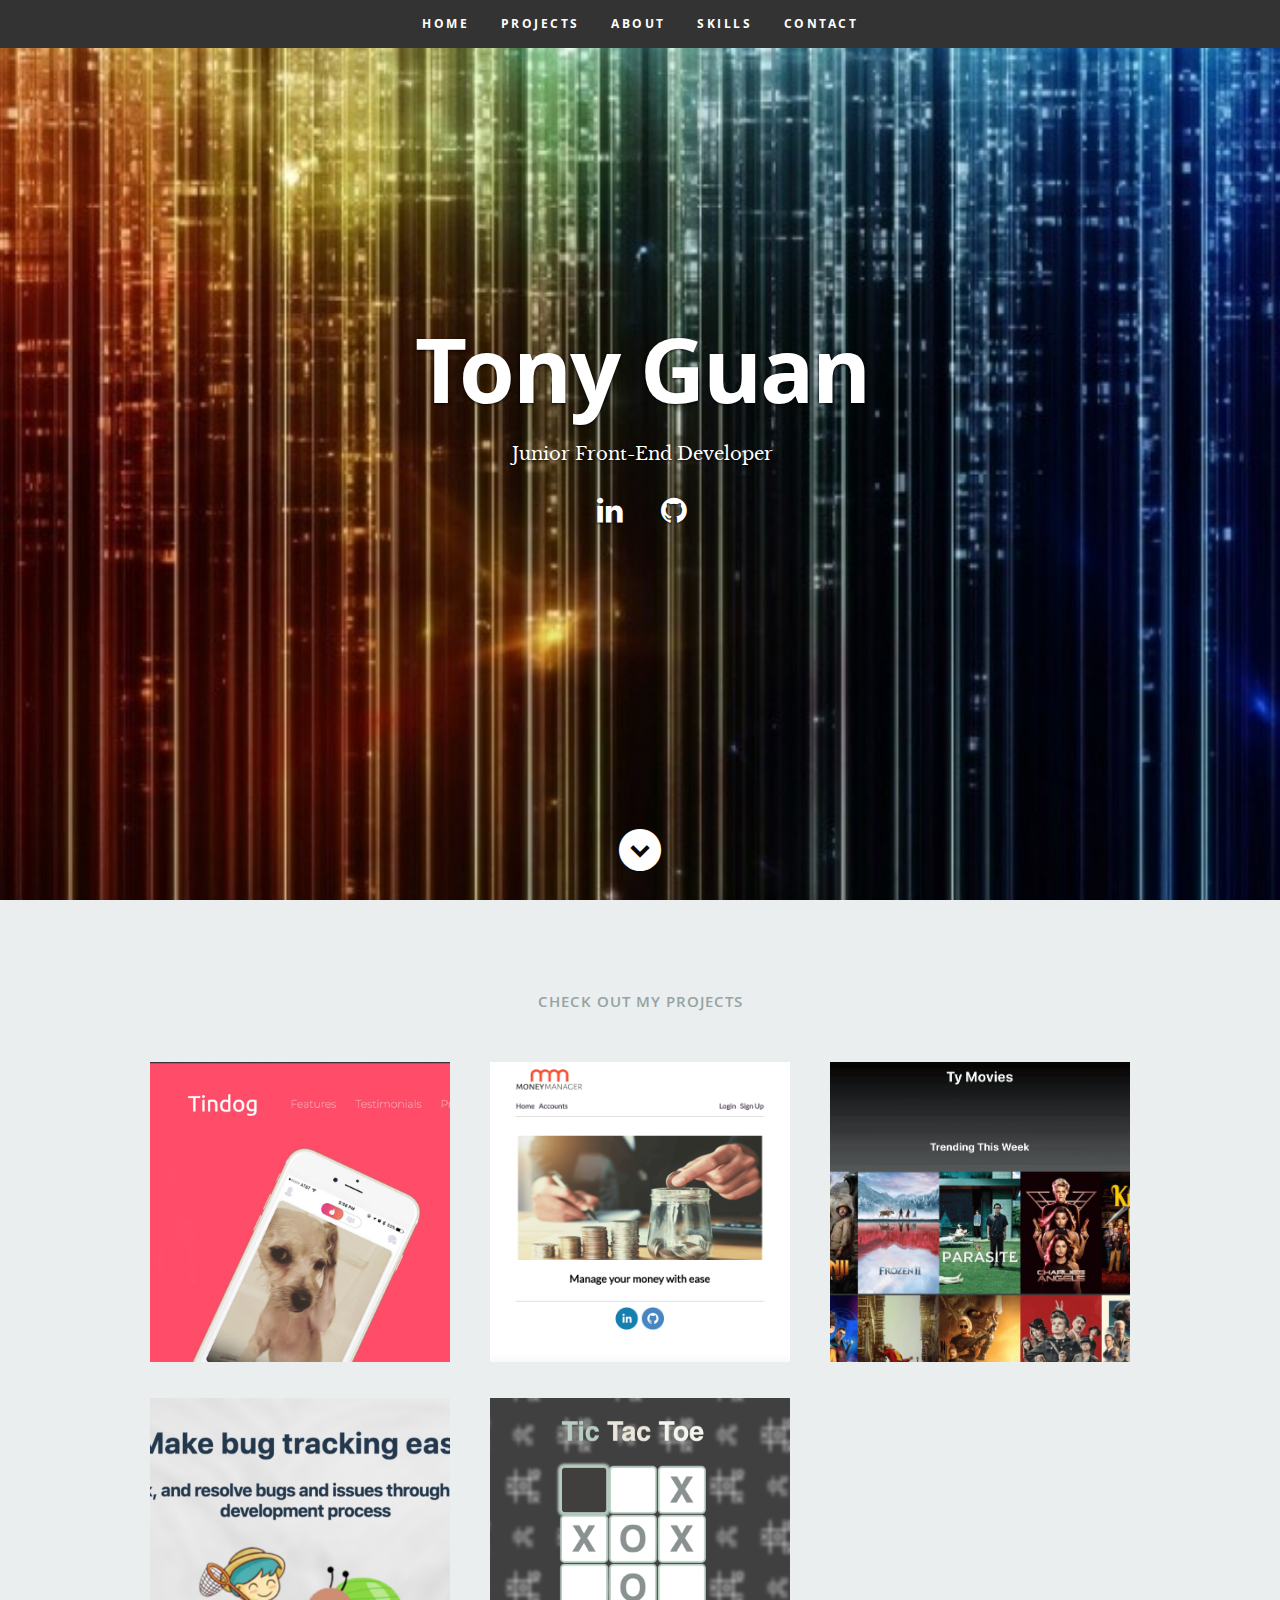
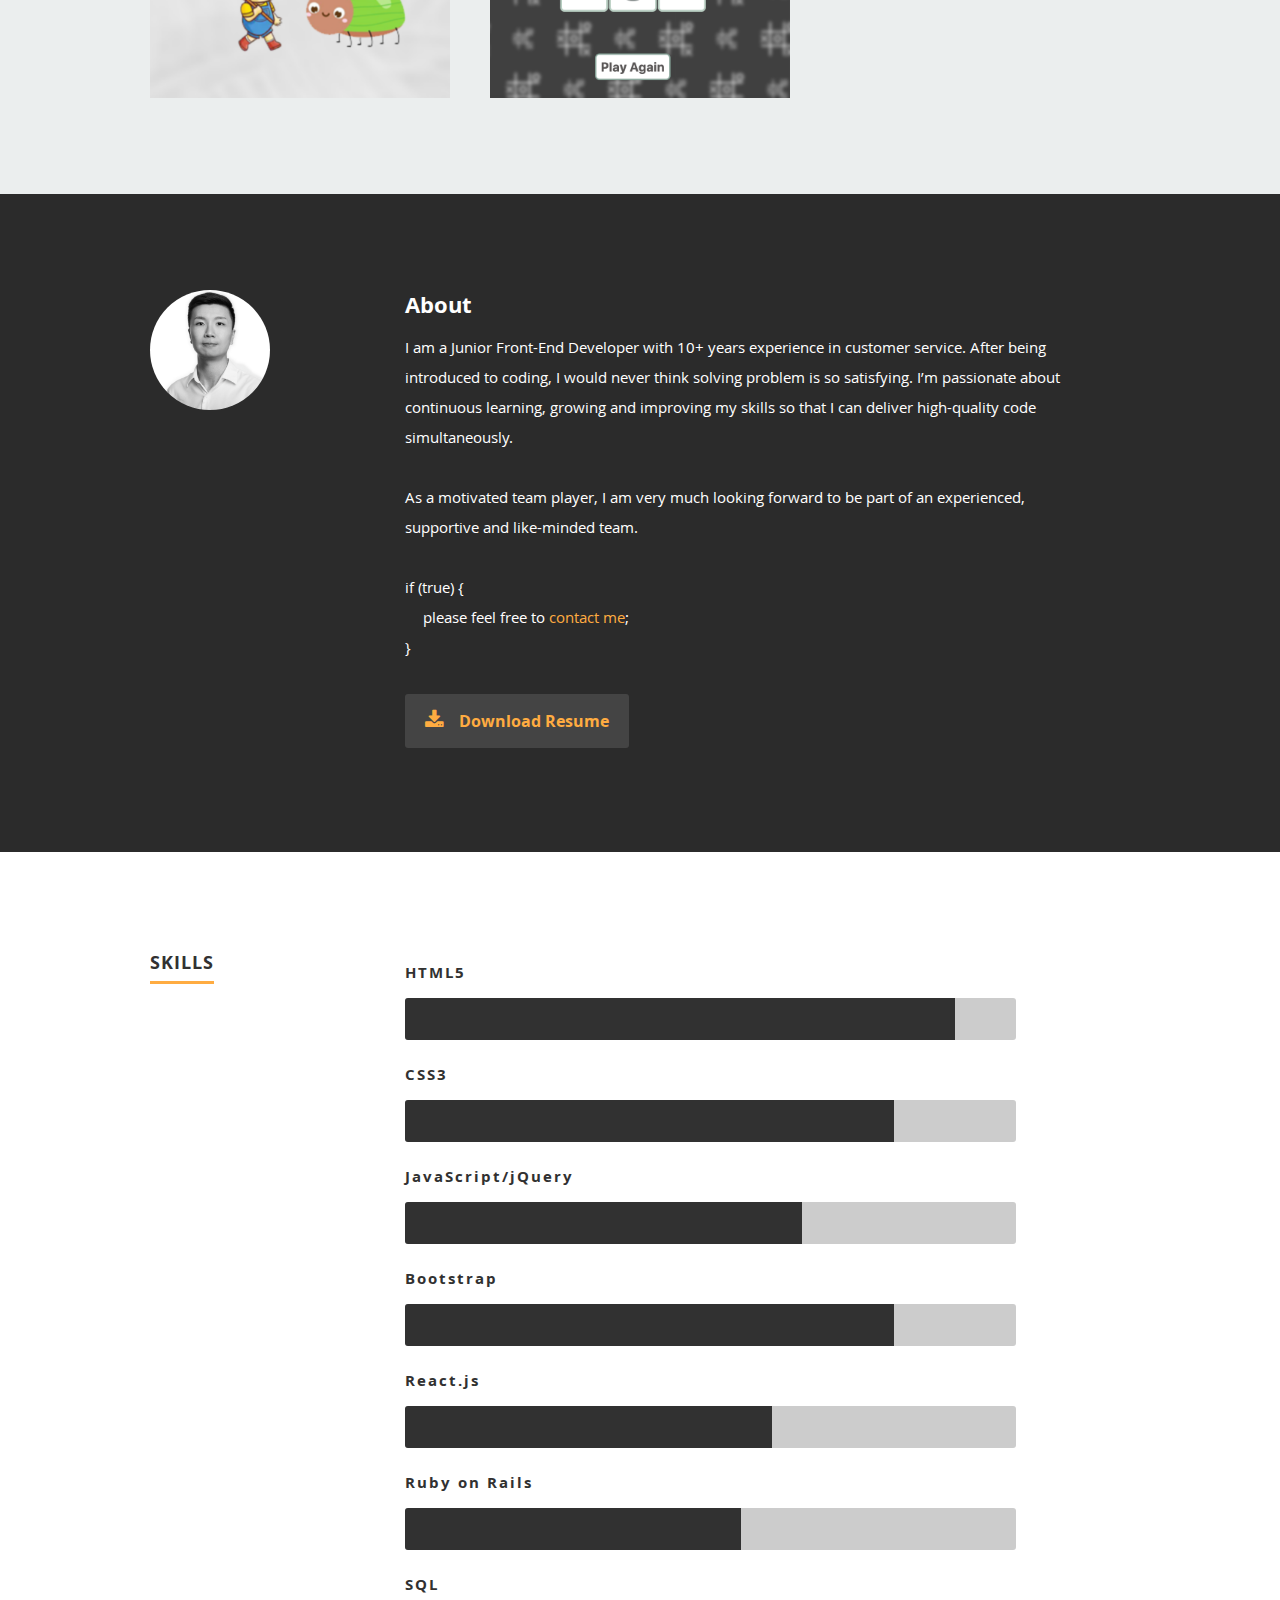
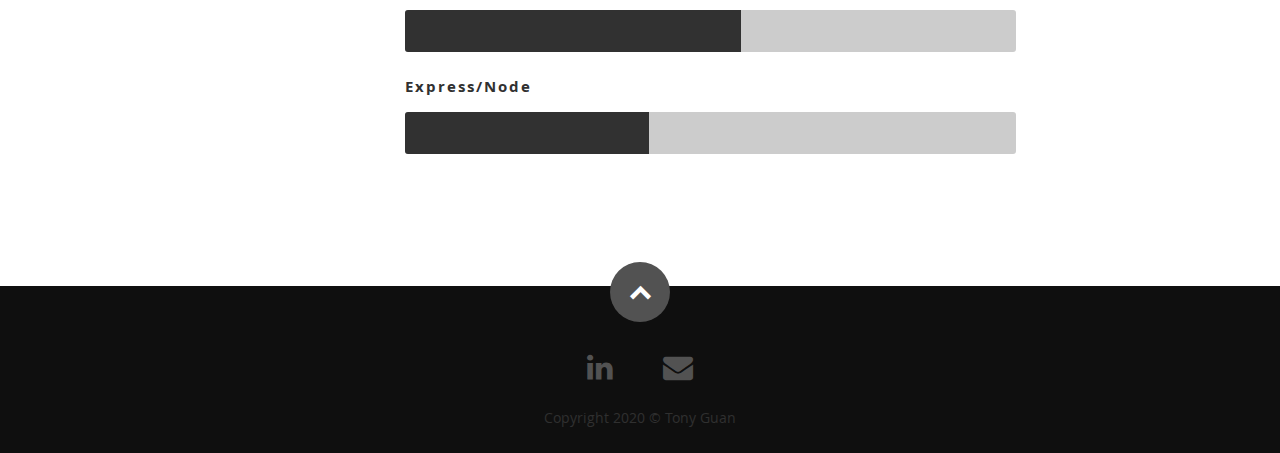
<file: index.html>
<!DOCTYPE html>
<!--[if lt IE 8 ]><html class="no-js ie ie7" lang="en"> <![endif]-->
<!--[if IE 8 ]><html class="no-js ie ie8" lang="en"> <![endif]-->
<!--[if (gte IE 8)|!(IE)]><!-->
<html class="no-js" lang="en">
<!--<![endif]-->

<head>

  <!--- Basic Page Needs
   ================================================== -->
  <meta charset="utf-8">
  <title>Tony Guan Portfolio</title>
  <meta name="description" content="">
  <meta name="author" content="">

  <!-- Mobile Specific Metas
   ================================================== -->
  <meta name="viewport" content="width=device-width, initial-scale=1, maximum-scale=1">

  <!-- CSS
    ================================================== -->
  <link rel="stylesheet" href="css/default.css">
  <link rel="stylesheet" href="css/layout.css">
  <link rel="stylesheet" href="css/media-queries.css">
  <link rel="stylesheet" href="css/magnific-popup.css">

  <!-- Script
   ================================================== -->
  <script src="js/modernizr.js"></script>

  <!-- Favicons
	================================================== -->
  <link rel="shortcut icon" href="favicon.ico">

</head>

<body>

  <!-- Header
   ================================================== -->
  <header id="home">
    <nav id="nav-wrap">

      <a class="mobile-btn" href="#nav-wrap" title="Show navigation">Show navigation</a>
      <a class="mobile-btn" href="#" title="Hide navigation">Hide navigation</a>

      <ul id="nav" class="nav">
        <li class="current"><a class="smoothscroll" href="#home">Home</a></li>
        <li><a class="smoothscroll" href="#portfolio">Projects</a></li>
        <li><a class="smoothscroll" href="#about">About</a></li>
        <li><a class="smoothscroll" href="#resume">Skills</a></li>
        <li><a class="smoothscroll" href="#send-email">Contact</a></li>
      </ul> <!-- end #nav -->

    </nav> <!-- end #nav-wrap -->

    <div class="row banner">
      <div class="banner-text">
        <h1 class="responsive-headline">Tony Guan</h1>
        <h3>Junior Front-End Developer</h3>

        <ul class="social">
          <li><a href="https://www.linkedin.com/in/tonyg06/" target="_blank"><i class="fa fa-linkedin"></i></a></li>
          <li><a href="https://github.com/TG0606" target="_blank"><i class="fa fa-github"></i></a></li>
        </ul>
      </div>
    </div>

    <p class="scrolldown">
      <a class="smoothscroll" href="#portfolio"><i class="icon-down-circle"></i></a>
    </p>

  </header> <!-- Header End -->

  <!-- Portfolio Section
   ================================================== -->
  <section id="portfolio">

    <div class="row">

      <div class="twelve columns collapsed">

        <h1>Check Out My projects</h1>

        <!-- portfolio-wrapper -->
        <div id="portfolio-wrapper" class="bgrid-thirds s-bgrid-thirds cf">
          <div class="columns portfolio-item">
            <div class="item-wrap">

              <a href="#modal-01" title="">
                <img alt="" src="images/portfolio/p5.png">
                <div class="overlay">
                  <div class="portfolio-item-meta">
                    <h5>Tindog Website</h5>
                    <p>HTML, CSS3 and Bootstrap</p>
                  </div>
                </div>
                <div class="link-icon"><i class="icon-plus"></i></div>
              </a>

            </div>
          </div> <!-- item end -->

          <div class="columns portfolio-item">
            <div class="item-wrap">

              <a href="#modal-02" title="">
                <img alt="" src="images/portfolio/p1.png">
                <div class="overlay">
                  <div class="portfolio-item-meta">
                    <h5>Money Manager</h5>
                    <p>React, Ruby on Rails and JWT Authentication</p>
                  </div>
                </div>
                <div class="link-icon"><i class="icon-plus"></i></div>
              </a>

            </div>
          </div> <!-- item end -->

          <div class="columns portfolio-item">
            <div class="item-wrap">

              <a href="#modal-03" title="">
                <img alt="" src="images/portfolio/p2.png">
                <div class="overlay">
                  <div class="portfolio-item-meta">
                    <h5>Ty Movies</h5>
                    <p>React, Ruby on Rails, The Movie Database API, JWT Authentication and CSS modules</p>
                  </div>
                </div>
                <div class="link-icon"><i class="icon-plus"></i></div>
              </a>

            </div>
          </div> <!-- item end -->

          <div class="columns portfolio-item">
            <div class="item-wrap">

              <a href="#modal-04" title="">
                <img alt="" src="images/portfolio/p3.png">
                <div class="overlay">
                  <div class="portfolio-item-meta">
                    <h5>Bug Tracker</h5>
                    <p>Ruby on Rails, PostgreSQL,HTML5 and CSS3</p>
                  </div>
                </div>
                <div class="link-icon"><i class="icon-plus"></i></div>
              </a>

            </div>
          </div> <!-- item end -->

          <div class="columns portfolio-item">
            <div class="item-wrap">

              <a href="#modal-05" title="">
                <img alt="" src="images/portfolio/p4.png">
                <div class="overlay">
                  <div class="portfolio-item-meta">
                    <h5>Tic Tac Toe</h5>
                    <p>JavaScript/jQuery, HTML and CSS3</p>
                  </div>
                </div>
                <div class="link-icon"><i class="icon-plus"></i></div>
              </a>

            </div>
          </div> <!-- item end -->

        </div> <!-- portfolio-wrapper end -->

      </div> <!-- twelve columns end -->


      <!-- Modal Popup
        --------------------------------------------------------------- -->

      <div id="modal-01" class="popup-modal mfp-hide">

        <img class="scale-with-grid" src="images/portfolio/p5.png" alt="" />

        <div class="description-box">
          <h4>Tindog</h4>
          <p>Tindog Website.
            <div class="tinDogSource">
              <a href="https://github.com/TG0606/tin-dog" target="_blank">Source Code</a>
            </div>
          </p>

        </div>

        <div class="link-box">
          <a href="https://tg0606.github.io/tin-dog" target="_blank">Live</a>
          <a class="popup-modal-dismiss" target="_blank">Close</a>
        </div>

      </div><!-- modal-01 End -->

      <div id="modal-02" class="popup-modal mfp-hide">

        <img class="scale-with-grid" src="images/portfolio/p1.png" alt="" />

        <div class="description-box">
          <h4>Money Manager</h4>
          <p>
            This is my first full-stack application that allows users to create accounts, by adding transactions to track their spending, saving and balance.
            <div class="moneyManagerSource">
              <a href="https://github.com/TG0606/money-manager" target="_blank">Source Code (Front-End)</a><br>
              <a href="https://github.com/TG0606/money-manager-server" target="_blank">Source Code (Back-End)</a>
            </div>
          </p>

        </div>

        <div class="link-box">
          <a href="https://tg0606.github.io/money-manager" target="_blank">Live</a>
          <a class="popup-modal-dismiss">Close</a>
        </div>

      </div><!-- modal-02 End -->

      <div id="modal-03" class="popup-modal mfp-hide">

        <img class="scale-with-grid" src="images/portfolio/p2.png" alt="" />

        <div class="description-box">
          <h4>Ty Movies</h4>
          <p>This is a group project that is similar to IMDB, users can search and give reviews to different movies, also users can comment on different reviews.

            <div class="tyMoviesSource">
              <a href="https://github.com/yanni00/tymovies-frontend" target="_blank">Source Code (Front-End)</a><br>
              <a href="https://github.com/yanni00/tymovies-server" target="_blank">Source Code (Back-End)</a></div>
          </p>

        </div>

        <div class="link-box">
          <a href="https://yanni00.github.io/tymovies-frontend" target="_blank">Live</a>
          <a class="popup-modal-dismiss">Close</a>
        </div>

      </div><!-- modal-03 End -->

      <div id="modal-04" class="popup-modal mfp-hide">

        <img class="scale-with-grid" src="images/portfolio/p3.png" alt="" />

        <div class="description-box">
          <h4>Bug Tracker</h4>
          <p>A simple version of bug tracker that records projects, bugs and allocated team members.
            <div class="bugTrackSource">
              <a href="https://github.com/TG0606/bug-tracker" target="_blank">Source Code</a>
          </p>
        </div>
      </div>

      <div class="link-box">
        <a href="https://bug-tracker-tg.herokuapp.com" target="_blank">Live</a>
        <a class="popup-modal-dismiss">Close</a>
      </div>

    </div><!-- modal-04 End -->

    <div id="modal-05" class="popup-modal mfp-hide">

      <img class="scale-with-grid" src="images/portfolio/p4.png" alt="" />

      <div class="description-box">
        <h4>Tic Tac Toe</h4>
        <p>Responsive Tic-Tac-Toe game.
          <div class="ticTacToeSource">
            <a href="https://github.com/TG0606/tic-tac-toe" target="_blank">Source Code</a>
          </div>
        </p>

      </div>

      <div class="link-box">
        <a href="https://tg0606.github.io/tic-tac-toe" target="_blank">Live</a>
        <a class="popup-modal-dismiss">Close</a>
      </div>

    </div><!-- modal-05 End -->

    </div> <!-- row End -->

  </section> <!-- Portfolio Section End-->

  <!-- About Section
   ================================================== -->
  <section id="about">

    <div class="row">

      <div class="three columns">

        <img class="profile-pic" src="images/profilepic.jpg" alt="" />

      </div>

      <div class="nine columns main-col">

        <h2>About</h2>

        <p>I am a Junior Front-End Developer with 10+ years experience in customer service. After being introduced to coding, I would never think solving problem is so satisfying. I’m passionate about continuous learning, growing and improving my
          skills so that I can deliver high-quality code simultaneously.
          <br>
          <br>
          As a motivated team player, I am very much looking forward to be part of an experienced, supportive and like-minded team.
          <br>
          <br>
          if (true) { <br>
          <span id="ifStatement">please feel free to <span id="email-me"><a href="mailto:tonyg06@msn.com" target="_blank">contact me</a></span>;</span> <br>
          }</p>

        <div class="row">

          <!-- <div class="columns contact-details">

                  <h2>Contact Details</h2>
                  <p class="address">
                    <span>Tony Guan</span>
                    <br>
                    <span>0405006542</span>
                    <br>
                    <span>tonyg06@msn.com</span>
					        </p>

               </div> -->

          <div class="columns download">
            <p>
              <a href="http://notlew.com/Tony_Guan.pdf" target="_blank" class="button"><i class="fa fa-download"></i>Download Resume</a>
            </p>
          </div>

        </div> <!-- end row -->

      </div> <!-- end .main-col -->

    </div>

  </section> <!-- About Section End-->


  <!-- Resume Section
      ================================================== -->
  <section id="resume">

    <!-- Skills
         ----------------------------------------------- -->
    <div class="row skill">

      <div class="three columns header-col">
        <h1><span>Skills</span></h1>
      </div>

      <div class="nine columns main-col">

        <p>
        </p>

        <div class="bars">

          <ul class="skills">
            <li><span class="bar-expand HTML5"></span><em>HTML5</em></li>
            <li><span class="bar-expand CSS3"></span><em>CSS3</em></li>
            <li><span class="bar-expand JavaScript"></span><em>JavaScript/jQuery</em></li>
            <li><span class="bar-expand Bootstrap"></span><em>Bootstrap</em></li>

            <li><span class="bar-expand React"></span><em>React.js</em></li>

            <li><span class="bar-expand rubyOnRails"></span><em>Ruby on Rails</em></li>
            <li><span class="bar-expand SQL"></span><em>SQL</em></li>
            <li><span class="bar-expand Nodejs"></span><em>Express/Node</em></li>


          </ul>

        </div><!-- end skill-bars -->

      </div> <!-- main-col end -->

    </div> <!-- End skills -->

  </section> <!-- Resume Section End-->

  <!-- footer
   ================================================== -->
  <footer>

    <div class="row" id="send-email">

      <div class="twelve columns">

        <ul class="social-links">
          <!-- <li><a href="https://github.com/TG0606" target="_blank"><i class="fa fa-github"></i></a></li> -->
          <li><a href="https://www.linkedin.com/in/tonyg06/" target="_blank"><i class="fa fa-linkedin"></i></a></li>
          <li><a href="mailto:tonyg06@msn.com" target="_blank"><i class="fa fa-envelope"></i></a></li>
        </ul>
        <p>Copyright 2020 © Tony Guan</p>
      </div>

      <div id="go-top"><a class="smoothscroll" title="Back to Top" href="#home"><i class="icon-up-open"></i></a></div>

    </div>

  </footer> <!-- Footer End-->

  <!-- Java Script
   ================================================== -->
  <script src="https://ajax.googleapis.com/ajax/libs/jquery/1.10.2/jquery.min.js"></script>
  <script>
    window.jQuery || document.write('<script src="js/jquery-1.10.2.min.js"><\/script>')
  </script>
  <script type="text/javascript" src="js/jquery-migrate-1.2.1.min.js"></script>

  <script src="js/jquery.flexslider.js"></script>
  <script src="js/waypoints.js"></script>
  <script src="js/jquery.fittext.js"></script>
  <script src="js/magnific-popup.js"></script>
  <script src="js/init.js"></script>

</body>

</html>
</file>
<file: css/default.css>
/*
=====================================================================
*   Ceevee v1.0 Default Stylesheet
*   url: styleshout.com
*   03-17-2014
=====================================================================

TOC:
a. Webfonts and Icon fonts
b. Reset
c. Default Styles
   1. Basic
   2. Typography
   3. Links
   4. Images
   5. Buttons
   6. Forms
d. Grid
e. Others
   1. Clearing
   2. Misc

=====================================================================  */

/* ------------------------------------------------------------------ */
/* a. Webfonts and Icon fonts
 ------------------------------------------------------------------ */

@import url("fonts.css");
@import url("fontello/css/fontello.css");
@import url("font-awesome/css/font-awesome.min.css");

/* ------------------------------------------------------------------
/* b. Reset
      Adapted from:
      Normalize.css - https://github.com/necolas/normalize.css/
      HTML5 Doctor Reset - html5doctor.com/html-5-reset-stylesheet/
/* ------------------------------------------------------------------ */

html, body, div, span, object, iframe,
h1, h2, h3, h4, h5, h6, p, blockquote, pre,
abbr, address, cite, code,
del, dfn, em, img, ins, kbd, q, samp,
small, strong, sub, sup, var,
b, i,
dl, dt, dd, ol, ul, li,
fieldset, form, label, legend,
table, caption, tbody, tfoot, thead, tr, th, td,
article, aside, canvas, details, figcaption, figure,
footer, header, hgroup, menu, nav, section, summary,
time, mark, audio, video {
   margin: 0;
   padding: 0;
   border: 0;
   outline: 0;
   font-size: 100%;
   vertical-align: baseline;
   background: transparent;
}

article,aside,details,figcaption,figure,
footer,header,hgroup,menu,nav,section {
   display: block;
}

audio,
canvas,
video {
   display: inline-block;
}

audio:not([controls]) {
   display: none;
   height: 0;
}

[hidden] { display: none; }

code, kbd, pre, samp {
   font-family: monospace, serif;
   font-size: 1em;
}

pre {
   white-space: pre;
   white-space: pre-wrap;
   word-wrap: break-word;
}

blockquote, q { quotes: &#8220 &#8220; }

blockquote:before, blockquote:after,
q:before, q:after {
   content: '';
   content: none;
}

ins {
   background-color: #ff9;
   color: #000;
   text-decoration: none;
}

mark {
   background-color: #A7F4F6;
   color: #555;
}

del { text-decoration: line-through; }

abbr[title], dfn[title] {
   border-bottom: 1px dotted;
   cursor: help;
}

table {
   border-collapse: collapse;
   border-spacing: 0;
}


/* ------------------------------------------------------------------ */
/* c. Default and Basic Styles
      Adapted from:
      Skeleton CSS Framework - http://www.getskeleton.com/
      Typeplate Typographic Starter Kit - http://typeplate.com/
/* ------------------------------------------------------------------ */

/*  1. Basic  ------------------------------------------------------- */

*,
*:before,
*:after {
   -moz-box-sizing: border-box;
   -webkit-box-sizing: border-box;
   box-sizing: border-box;
}

html {
   font-size: 62.5%;
   -webkit-font-smoothing: antialiased;
}

body {
   background: #fff;
   font-family: 'opensans-regular', sans-serif;
   font-weight: normal;
   font-size: 15px;
   line-height: 30px;
	color: #838C95;

   -webkit-font-smoothing: antialiased; /* Fix for webkit rendering */
	-webkit-text-size-adjust: 100%;
}

/*  2. Typography
       Vertical rhythm with leading derived from 6
--------------------------------------------------------------------- */

h1, h2, h3, h4, h5, h6 {
   color: #313131;
	font-family: 'opensans-bold', sans-serif;
   font-weight: normal;
}
h1 a, h2 a, h3 a, h4 a, h5 a, h6 a { font-weight: inherit; }
h1 { font-size: 38px; line-height: 42px; margin-bottom: 12px; letter-spacing: -1px; }
h2 { font-size: 28px; line-height: 36px; margin-bottom: 6px; }
h3 { font-size: 22px; line-height: 30px; margin-bottom: 12px; }
h4 { font-size: 20px; line-height: 30px; margin-bottom: 6px; }
h5 { font-size: 18px; line-height: 30px; }
h6 { font-size: 14px; line-height: 30px; }
.subheader { }

p { margin: 0 0 20px 0; }
p img { margin: 0; }
p.lead {
   font: 19px/36px 'opensans-light', sans-serif;
   margin-bottom: 18px;
}

/* for 'em' and 'strong' tags, font-size and line-height should be same with
the body tag due to rendering problems in some browsers */
em { font: 15px/30px 'opensans-italic', sans-serif; }
strong, b { font: 15px/30px 'opensans-bold', sans-serif; }
small { font-size: 11px; line-height: inherit; }

/*	Blockquotes */
blockquote {
   margin: 30px 0px;
   padding-left: 40px;
   position: relative;
}
blockquote:before {
   content: "\201C";
   opacity: 0.45;
   font-size: 80px;
   line-height: 0px;
   margin: 0;
   font-family: arial, sans-serif;

   position: absolute;
   top:  30px;
	left: 0;
}
blockquote p {
   font-family: 'librebaskerville-italic', serif;
   padding: 0;
   font-size: 18px;
   line-height: 36px;
}
blockquote cite {
   display: block;
   font-size: 12px;
   font-style: normal;
   line-height: 18px;
}
blockquote cite:before { content: "\2014 \0020"; }
blockquote cite a,
blockquote cite a:visited { color: #8B9798; border: none }

/* ---------------------------------------------------------------------
/*  Pull Quotes Markup
/*
    <aside class="pull-quote">
		<blockquote>
			<p></p>
		</blockquote>
	 </aside>
/*
/* --------------------------------------------------------------------- */
.pull-quote {
   position: relative;
	padding: 18px 30px 18px 0px;
}
.pull-quote:before,
.pull-quote:after {
	height: 1em;
	opacity: 0.45;
	position: absolute;
	font-size: 80px;
   font-family: Arial, Sans-Serif;
}
.pull-quote:before {
	content: "\201C";
	top:  33px;
	left: 0;
}
.pull-quote:after {
	content: '\201D';
	bottom: -33px;
	right: 0;
}
.pull-quote blockquote {
   margin: 0;
}
.pull-quote blockquote:before {
   content: none;
}

/* Abbreviations */
abbr {
   font-family: 'opensans-bold', sans-serif;
	font-variant: small-caps;
	text-transform: lowercase;
   letter-spacing: .5px;
	color: gray;
}
abbr:hover { cursor: help; }

/* drop cap */
.drop-cap:first-letter {
	float: left;
	margin: 0;
	padding: 14px 6px 0 0;
	font-size: 84px;
	font-family: /* Copperplate */ 'opensans-bold', sans-serif;
   line-height: 60px;
	text-indent: 0;
	background: transparent;
	color: inherit;
}

hr { border: solid #E3E3E3; border-width: 1px 0 0; clear: both; margin: 11px 0 30px; height: 0; }


/*  3. Links  ------------------------------------------------------- */

a, a:visited {
   text-decoration: none;
   outline: 0;
   color: #11ABB0;

   -webkit-transition: color .3s ease-in-out;
   -moz-transition: color .3s ease-in-out;
   -o-transition: color .3s ease-in-out;
   transition: color .3s ease-in-out;
}
a:hover, a:focus { color: #313131; }
p a, p a:visited { line-height: inherit; }


/*  4. List  --------------------------------------------------------- */

ul, ol { margin-bottom: 24px; margin-top: 12px; }
ul { list-style: none outside; }
ol { list-style: decimal; }
ol, ul.square, ul.circle, ul.disc { margin-left: 30px; }
ul.square { list-style: square outside; }
ul.circle { list-style: circle outside; }
ul.disc { list-style: disc outside; }
ul ul, ul ol,
ol ol, ol ul { margin: 6px 0 6px 30px; }
ul ul li, ul ol li,
ol ol li, ol ul li { margin-bottom: 6px; }
li { line-height: 18px; margin-bottom: 12px; }
ul.large li { }
li p { }

/* ---------------------------------------------------------------------
/*  Stats Tab Markup

    <ul class="stats-tabs">
		<li><a href="#">[value]<b>[name]</b></a></li>
	 </ul>

    Extend this object into your markup.
/*
/* --------------------------------------------------------------------- */
.stats-tabs {
   padding: 0;
   margin: 24px 0;
}
.stats-tabs li {
	display: inline-block;
	margin: 0 10px 18px 0;
	padding: 0 10px 0 0;
	border-right: 1px solid #ccc;
}
.stats-tabs li:last-child {
	margin: 0;
	padding: 0;
	border: none;
}
.stats-tabs li a {
	display: inline-block;
	font-size: 22px;
	font-family: 'opensans-bold', sans-serif;
   border: none;
   color: #313131;
}
.stats-tabs li a:hover {
   color:#11ABB0;
}
.stats-tabs li a b {
	display: block;
	margin: 6px 0 0 0;
	font-size: 13px;
	font-family: 'opensans-regular', sans-serif;
   color: #8B9798;
}

/* definition list */
dl { margin: 12px 0; }
dt { margin: 0; color:#11ABB0; }
dd { margin: 0 0 0 20px; }

/* Lining Definition Style Markup */
.lining dt,
.lining dd {
	display: inline;
	margin: 0;
}
.lining dt + dt:before,
.lining dd + dt:before {
	content: "\A";
	white-space: pre;
}
.lining dd + dd:before {
	content: ", ";
}
.lining dd:before {
	content: ": ";
	margin-left: -0.2em;
}

/* Dictionary Definition Style Markup */
.dictionary-style dt {
	display: inline;
	counter-reset: definitions;
}
.dictionary-style dt + dt:before {
	content: ", ";
	margin-left: -0.2em;
}
.dictionary-style dd {
	display: block;
	counter-increment: definitions;
}
.dictionary-style dd:before {
	content: counter(definitions, decimal) ". ";
}

/* Pagination */
.pagination {
   margin: 36px auto;
   text-align: center;
}
.pagination ul li {
   display: inline-block;
   margin: 0;
   padding: 0;
}
.pagination .page-numbers {
   font: 15px/18px 'opensans-bold', sans-serif;
   display: inline-block;
   padding: 6px 10px;
   margin-right: 3px;
   margin-bottom: 6px;
	color: #6E757C;
	background-color: #E6E8EB;

	-webkit-transition: all 200ms ease-in-out;
	-moz-transition: all 200ms ease-in-out;
	-o-transition: all 200ms ease-in-out;
	-ms-transition: all 200ms ease-in-out;
	transition: all 200ms ease-in-out;

   -moz-border-radius: 3px;
   -webkit-border-radius: 3px;
   -khtml-border-radius: 3px;
	border-radius: 3px;
}
.pagination .page-numbers:hover {
   background: #838A91;
   color: #fff;
}
.pagination .current,
.pagination .current:hover {
   background-color: #11ABB0;
   color: #fff;
}
.pagination .inactive,
.pagination .inactive:hover {
   background-color: #E6E8EB;
	color: #A9ADB2;
}
.pagination .prev, .pagination .next {}

/*  5. Images  --------------------------------------------------------- */

img {
   max-width: 100%;
   height: auto;
}
img.pull-right { margin: 12px 0px 0px 18px; }
img.pull-left { margin: 12px 18px 0px 0px; }

/*  6. Buttons  --------------------------------------------------------- */

.button,
.button:visited,
button,
input[type="submit"],
input[type="reset"],
input[type="button"] {
   font: 16px/30px 'opensans-bold', sans-serif;
   background: #11ABB0;
   display: inline-block;
	text-decoration: none;
   letter-spacing: 0;
   color: #fff;
	padding: 12px 20px;
	margin-bottom: 18px;
   border: none;
   cursor: pointer;
   height: auto;

   -webkit-transition: all .2s ease-in-out;
	-moz-transition: all .2s ease-in-out;
	-o-transition: all .2s ease-in-out;
	-ms-transition: all .2s ease-in-out;
	transition: all .2s ease-in-out;

   -moz-border-radius: 3px;
   -webkit-border-radius: 3px;
   -khtml-border-radius: 3px;
   border-radius: 3px;
}

.button:hover,
button:hover,
input[type="submit"]:hover,
input[type="reset"]:hover,
input[type="button"]:hover {
   background: #3d4145;
   color: #fff;
}

.button:active,
button:active,
input[type="submit"]:active,
input[type="reset"]:active,
input[type="button"]:active {
   background: #3d4145;
   color: #fff;
}

.button.full-width,
button.full-width,
input[type="submit"].full-width,
input[type="reset"].full-width,
input[type="button"].full-width {
	width: 100%;
	padding-left: 0 !important;
	padding-right: 0 !important;
	text-align: center;
}

/* Fix for odd Mozilla border & padding issues */
button::-moz-focus-inner,
input::-moz-focus-inner {
    border: 0;
    padding: 0;
}


/*  7. Forms  --------------------------------------------------------- */

form { margin-bottom: 24px; }
fieldset { margin-bottom: 24px; }

input[type="text"],
input[type="password"],
input[type="email"],
textarea,
select {
   display: block;
   padding: 18px 15px;
   margin: 0 0 24px 0;
   border: 0;
   outline: none;
   vertical-align: middle;
   min-width: 225px;
	max-width: 100%;
   font-size: 15px;
   line-height: 24px;
	color: #647373;
	background: #D3D9D9;

}

/* select { padding: 0;
   width: 220px;
   } */

input[type="text"]:focus,
input[type="password"]:focus,
input[type="email"]:focus,
textarea:focus {
   color: #B3B7BC;
	background-color: #3d4145;
}

textarea { min-height: 220px; }

label,
legend {
   font: 16px/24px 'opensans-bold', sans-serif;
	margin: 12px 0;
   color: #3d4145;
   display: block;
}
label span,
legend span {
	color: #8B9798;
   font: 14px/24px 'opensans-regular', sans-serif;
}

input[type="checkbox"],
input[type="radio"] {
    font-size: 15px;
    color: #737373;
}

input[type="checkbox"] { display: inline; }

/* ------------------------------------------------------------------ */
/* d. Grid
---------------------------------------------------------------------
   gutter = 40px.
/* ------------------------------------------------------------------ */

/* default
--------------------------------------------------------------- */
.row {
   width: 96%;
   max-width: 1020px;
   margin: 0 auto;
}
/* fixed width for IE8 */
.ie .row { width: 1000px ; }

.narrow .row { max-width: 980px; }

.row .row { width: auto; max-width: none; margin: 0 -20px; }

/* row clearing */
.row:before,
.row:after {
    content: " ";
    display: table;
}
.row:after {
    clear: both;
}

.column, .columns {
   position: relative;
   padding: 0 20px;
   min-height: 1px;
   float: left;
}
.column.centered, .columns.centered  {
    float: none;
    margin: 0 auto;
}

/* removed gutters */
.row.collapsed > .column,
.row.collapsed > .columns,
.column.collapsed, .columns.collapsed  { padding: 0; }

[class*="column"] + [class*="column"]:last-child { float: right; }
[class*="column"] + [class*="column"].end { float: right; }

/* column widths */
.row .one         { width: 8.33333%; }
.row .two         { width: 16.66667%; }
.row .three       { width: 25%; }
.row .four        { width: 33.33333%; }
.row .five        { width: 41.66667%; }
.row .six         { width: 50%; }
.row .seven       { width: 58.33333%; }
.row .eight       { width: 66.66667%; }
.row .nine        { width: 75%; }
.row .ten         { width: 83.33333%; }
.row .eleven      { width: 91.66667%; }
.row .twelve      { width: 100%; }

/* Offsets */
.row .offset-1    { margin-left: 8.33333%; }
.row .offset-2    { margin-left: 16.66667%; }
.row .offset-3    { margin-left: 25%; }
.row .offset-4    { margin-left: 33.33333%; }
.row .offset-5    { margin-left: 41.66667%; }
.row .offset-6    { margin-left: 50%; }
.row .offset-7    { margin-left: 58.33333%; }
.row .offset-8    { margin-left: 66.66667%; }
.row .offset-9    { margin-left: 75%; }
.row .offset-10   { margin-left: 83.33333%; }
.row .offset-11   { margin-left: 91.66667%; }

/* Push/Pull */
.row .push-1      { left: 8.33333%; }
.row .pull-1      { right: 8.33333%; }
.row .push-2      { left: 16.66667%; 	}
.row .pull-2      { right: 16.66667%; }
.row .push-3      { left: 25%; }
.row .pull-3      { right: 25%;	}
.row .push-4      { left: 33.33333%; }
.row .pull-4      { right: 33.33333%; }
.row .push-5      { left: 41.66667%; }
.row .pull-5      { right: 41.66667%; }
.row .push-6      { left: 50%; }
.row .pull-6      { right: 50%; }
.row .push-7      { left: 58.33333%; }
.row .pull-7      { right: 58.33333%; }
.row .push-8      { left: 66.66667%; 	}
.row .pull-8      { right: 66.66667%; }
.row .push-9      { left: 75%; }
.row .pull-9      { right: 75%; }
.row .push-10     { left: 83.33333%; }
.row .pull-10     { right: 83.33333%; }
.row .push-11     { left: 91.66667%; }
.row .pull-11     { right: 91.66667%; }

/* block grids
--------------------------------------------------------------------- */
.bgrid-sixths [class*="column"]   { width: 16.66667%; }
.bgrid-quarters [class*="column"] { width: 25%; }
.bgrid-thirds [class*="column"]   { width: 33.33333%; }
.bgrid-halves [class*="column"]   { width: 50%; }

[class*="bgrid"] [class*="column"] + [class*="column"]:last-child { float: left; }

/* Left clearing for block grid columns - columns that changes width in
different screen sizes. Allows columns with different heights to align
properly.
--------------------------------------------------------------------- */
.first { clear: left; }   /* first column in default screen */
.s-first { clear: none; } /* first column in smaller screens */

/* smaller screens
--------------------------------------------------------------- */
@media only screen and (max-width: 900px) {

   /* block grids on small screens */
   .s-bgrid-sixths [class*="column"]   { width: 16.66667%; }
   .s-bgrid-quarters [class*="column"] { width: 25%; }
   .s-bgrid-thirds [class*="column"]   { width: 33.33333%; }
   .s-bgrid-halves [class*="column"]   { width: 50%; }

   /* block grids left clearing */
   .first { clear: none; }
   .s-first { clear: left; }

}

/* mobile wide/smaller tablets
--------------------------------------------------------------- */
@media only screen and (max-width: 767px) {

   .row {
	   width: 460px;
	   margin: 0 auto;
      padding: 0;
	}
   .column, .columns {
	   width: auto !important;
	   float: none;
	   margin-left: 0;
	   margin-right: 0;
      padding: 0 30px;
   }
   .row .row { width: auto; max-width: none; margin: 0 -30px; }

   [class*="column"] + [class*="column"]:last-child { float: none; }
   [class*="bgrid"] [class*="column"] + [class*="column"]:last-child { float: none; }

   /* Offsets */
   .row .offset-1    { margin-left: 0%; }
   .row .offset-2    { margin-left: 0%; }
   .row .offset-3    { margin-left: 0%; }
   .row .offset-4    { margin-left: 0%; }
   .row .offset-5    { margin-left: 0%; }
   .row .offset-6    { margin-left: 0%; }
   .row .offset-7    { margin-left: 0%; }
   .row .offset-8    { margin-left: 0%; }
   .row .offset-9    { margin-left: 0%; }
   .row .offset-10   { margin-left: 0%; }
   .row .offset-11   { margin-left: 0%; }
}

/* mobile narrow
--------------------------------------------------------------- */
@media only screen and (max-width: 460px) {

   .row { width: auto; }

}

/* larger screens
--------------------------------------------------------------- */
@media screen and (min-width: 1200px) {

   .wide .row { max-width: 1180px; }

}

/* ------------------------------------------------------------------ */
/* e. Others
/* ------------------------------------------------------------------ */

/*  1. Clearing
    (http://nicolasgallagher.com/micro-clearfix-hack/
--------------------------------------------------------------------- */

.cf:before,
.cf:after {
    content: " ";
    display: table;
}
.cf:after {
    clear: both;
}

/*  2. Misc -------------------------------------------------------- */

.remove-bottom { margin-bottom: 0 !important; }
.half-bottom { margin-bottom: 12px !important; }
.add-bottom { margin-bottom: 24px !important; }
.no-border { border: none; }

.text-center  { text-align: center !important; }
.text-left    { text-align: left !important; }
.text-right   { text-align: right !important; }
.pull-left    { float: left !important; }
.pull-right   { float: right !important; }
.align-center {
	margin-left: auto !important;
	margin-right: auto !important;
	text-align: center !important;
}
</file>
<file: css/layout.css>
/*
=====================================================================
*   Ceevee v1.0 Layout Stylesheet
*   url: styleshout.com
*   03-18-2014
=====================================================================

   TOC:
   a. General Styles
   b. Header Styles
   c. About Section
   d. Resume Section
   e. Portfolio Section
   f. Call To Action Section
   g. Testimonials Section
   h. Contact Section
   i. Footer

===================================================================== */

/* ------------------------------------------------------------------ */
/* a. General Styles
/* ------------------------------------------------------------------ */

body { background: #0f0f0f; }

/* ------------------------------------------------------------------ */
/* b. Header Styles
/* ------------------------------------------------------------------ */

header {
   position: relative;
   height: 800px;
   min-height: 500px;
   width: 100%;
   background: #161415 url(../images/header-background.jpg) no-repeat center;
   background-size: cover !important;
	-webkit-background-size: cover !important;
   text-align: center;
   overflow: hidden;
}

/* vertically center banner section */
header:before {
   content: '';
   display: inline-block;
   vertical-align: middle;
   height: 100%;
}
header .banner {
   display: inline-block;
   vertical-align: middle;
   margin: 0 auto;
   width: 85%;
   padding-bottom: 30px;s
   text-align: center;
}

header .banner-text { width: 100%; }
header .banner-text h1 {
   font: 90px/1.1em 'opensans-bold', sans-serif;
   color: #fff;
   letter-spacing: -2px;
   margin: 0 auto 18px auto;
   text-shadow: 0px 1px 3px rgba(0, 0, 0, .8);
}
header .banner-text h3 {
   font: 18px/1.9em 'librebaskerville-regular', serif;
   color: #fff;
   margin: 0 auto;
   width: 70%;
   text-shadow: 0px 1px 2px rgba(0, 0, 0, .5);
}
header .banner-text h3 span,
header .banner-text h3 a {
   color: #fff;
}
header .banner-text hr {
   width: 60%;
   margin: 18px auto 24px auto;
   border-color: #2F2D2E;
   border-color: rgba(150, 150, 150, .1);
}

/* header social links */
header .social {
   margin: 24px 0;
   padding: 0;
   font-size: 30px;
   text-shadow: 0px 1px 2px rgba(0, 0, 0, .8);
}
header .social li {
   display: inline-block;
   margin: 0 15px;
   padding: 0;
}
header .social li a { color: #fff; }
header .social li a:hover { opacity: 0.5; }

/* scrolldown link */
header .scrolldown a {
   position: absolute;
   bottom: 30px;
   left: 50%;
   margin-left: -29px;
   color: #fff;
   display: block;
   height: 42px;
   width: 42px;
   font-size: 42px;
   line-height: 42px;
   color: #fff;
   border-radius: 100%;

   -webkit-transition: all .3s ease-in-out;
   -moz-transition: all .3s ease-in-out;
   -o-transition: all .3s ease-in-out;
   transition: all .3s ease-in-out;
}
header .scrolldown a:hover { opacity: 0.5; }

/* primary navigation
--------------------------------------------------------------------- */
#nav-wrap ul, #nav-wrap li, #nav-wrap a {
	 margin: 0;
	 padding: 0;
	 border: none;
	 outline: none;
}

/* nav-wrap */
#nav-wrap {
   font: 12px 'opensans-bold', sans-serif;
   width: 100%;
   text-transform: uppercase;
   letter-spacing: 2.5px;
   margin: 0 auto;
   z-index: 100;
   position: fixed;
   left: 0;
   top: 0;
   background-color: #333;
}
/* .opaque { background-color: #333; } */

/* hide toggle button */
#nav-wrap > a.mobile-btn { display: none; }

ul#nav {
   min-height: 48px;
   width: auto;

   /* center align the menu */
   text-align: center;
}
ul#nav li {
   position: relative;
   list-style: none;
   height: 48px;
   display: inline-block;
}

/* Links */
ul#nav li a {

/* 8px padding top + 8px padding bottom + 32px line-height = 48px */

   display: inline-block;
   padding: 8px 13px;
   line-height: 32px;
	text-decoration: none;
   text-align: left;
   color: #fff;

	-webkit-transition: color .2s ease-in-out;
	-moz-transition: color .2s ease-in-out;
	-o-transition: color .2s ease-in-out;
	-ms-transition: color .2s ease-in-out;
	transition: color .2s ease-in-out;
}

ul#nav li a:active { background-color: transparent !important; }
/* ul#nav li.current a { color: #ffac41; } */
ul#nav li a:hover { color: #ffac41; }


/* ------------------------------------------------------------------ */
/* c. About Section
/* ------------------------------------------------------------------ */

#about {
   background: #2B2B2B;
   padding-top: 96px;
   padding-bottom: 66px;
   overflow: hidden;
}

#about a, #about a:visited  { color: #ffac41; }
#about a:hover, #about a:focus { color: #ffac41; }

#about h2 {
   font: 22px/30px 'opensans-bold', sans-serif;
   color: #fff;
   margin-bottom: 12px;
}
#about p {
   line-height: 30px;
   color: #fff;
}
#about .profile-pic {
   position: relative;
   width: 120px;
   height: 120px;
   border-radius: 100%;
   transition: all 1s;
   object-fit: cover;
}
#about .profile-pic:hover {
   transform: scale(1.1);
}
#about .contact-details { width: 41.66667%; }
#about .download {
   width: 58.33333%;
   padding-top: 6px;
}
#about .main-col { padding-right: 5%; }
#about .download .button {
   margin-top: 6px;
   background: #444;
}
#about .download .button:hover {
   background: #ffac41;
   color: #2B2B2B;
}
#about .download .button i {
   margin-right: 15px;
   font-size: 20px;
}
#email-me:hover {
  opacity: 0.8;
}


/* ------------------------------------------------------------------ */
/* d. Resume Section
/* ------------------------------------------------------------------ */

#resume {
   background: #fff;
   padding-top: 90px;
   padding-bottom: 72px;
   overflow: hidden;
}

#resume a, #resume a:visited  { color: #11ABB0; }
#resume a:hover, #resume a:focus { color: #313131; }

#resume h1 {
   font: 18px/24px 'opensans-bold', sans-serif;
   text-transform: uppercase;
   letter-spacing: 1px;
}
#resume h1 span {
   border-bottom: 3px solid #ffac41;
   padding-bottom: 6px;
}
#resume h3 {
   font: 25px/30px 'opensans-bold', sans-serif;
}

#resume .header-col { padding-top: 9px; }
#resume .main-col { padding-right: 10%; }

.education, .work {
   margin-bottom: 48px;
   padding-bottom: 24px;
   border-bottom: 1px solid #E8E8E8;
}
#resume .info {
   font: 16px/24px 'librebaskerville-italic', serif;
   color: #6E7881;
   margin-bottom: 18px;
   margin-top: 9px;
}
#resume .info span {
   margin-right: 5px;
   margin-left: 5px;
}
#resume .date {
   font: 15px/24px 'opensans-regular', sans-serif;
   margin-top: 6px;
}

/*----------------------------------------------*/
/*	Skill Bars
/*----------------------------------------------*/

.bars {
	width: 95%;
	float: left;
	padding: 0;
	text-align: left;
}
.bars .skills {
  	margin-top: 36px;
   list-style: none;
}
.bars li {
   position: relative;
  	margin-bottom: 60px;
  	background: #ccc;
  	height: 42px;
  	border-radius: 3px;
}
.bars li em {
	font: 15px 'opensans-bold', sans-serif;
   color: #313131;
   letter-spacing: 2px;
	font-weight: normal;
   position: relative;
	top: -36px;
}
.bar-expand {
   position: absolute;
   left: 0;
   top: 0;

   margin: 0;
   padding-right: 24px;
  	background: #313131;
   display: inline-block;
  	height: 42px;
   line-height: 42px;
   border-radius: 3px 0 0 3px;
}

.HTML5 {
  	width: 90%;
  	-moz-animation: HTML5 2s ease;
  	-webkit-animation: HTML5 2s ease;
}
.CSS3 {
  	width: 80%;
  	-moz-animation: CSS3 2s ease;
  	-webkit-animation: CSS3 2s ease;
}
.JavaScript {
  	width: 65%;
  	-moz-animation: JavaScript 2s ease;
  	-webkit-animation: JavaScript 2s ease;
}
.Bootstrap {
  	width: 80%;
  	-moz-animation: Bootstrap 2s ease;
  	-webkit-animation: Bootstrap 2s ease;
}
.React {
  	width: 60%;
  	-moz-animation: React 2s ease;
  	-webkit-animation: React 2s ease;
}
.Git {
  	width: 80%;
  	-moz-animation: Git 2s ease;
  	-webkit-animation: Git 2s ease;
}
.APIs {
  	width: 70%;
  	-moz-animation: APIs 2s ease;
  	-webkit-animation: APIs 2s ease;
}
.rubyOnRails {
  	width: 55%;
  	-moz-animation: rubyOnRails 2s ease;
  	-webkit-animation: rubyOnRails 2s ease;
}
.SQL {
  	width: 55%;
  	-moz-animation: SQL 2s ease;
  	-webkit-animation: SQL 2s ease;
}
.Nodejs {
  	width: 40%;
  	-moz-animation: Nodejs 2s ease;
  	-webkit-animation: Nodejs 2s ease;
}
.MongoDB {
  	width: 60%;
  	-moz-animation: MongoDB 2s ease;
  	-webkit-animation: MongoDB 2s ease;
}
.Vue {
  	width: 60%;
  	-moz-animation: Vue 2s ease;
  	-webkit-animation: Vue 2s ease;
}

@-moz-keyframes HTML5 {
  0%   { width: 0px;  }
  100% { width: 90%;  }
}
@-moz-keyframes CSS3 {
  0%   { width: 0px;  }
  100% { width: 80%;  }
}
@-moz-keyframes JavaScript {
  0%   { width: 0px;  }
  100% { width: 65%;  }
}
@-moz-keyframes Bootstrap {
  0%   { width: 0px;  }
  100% { width: 80%;  }
}
@-moz-keyframes React {
  0%   { width: 0px;  }
  100% { width: 60%;  }
}
@-moz-keyframes Git {
  0%   { width: 0px;  }
  100% { width: 80%;  }
}
@-moz-keyframes APIs {
  0%   { width: 0px;  }
  100% { width: 70%;  }
}
@-moz-keyframes rubyOnRails {
  0%   { width: 0px;  }
  100% { width: 55%;  }
}
@-moz-keyframes SQL {
  0%   { width: 0px;  }
  100% { width: 55%;  }
}
@-moz-keyframes Nodejs {
  0%   { width: 0px;  }
  100% { width: 40%;  }
}
@-moz-keyframes MongoDB {
  0%   { width: 0px;  }
  100% { width: 60%;  }
}
@-moz-keyframes Vue {
  0%   { width: 0px;  }
  100% { width: 60%;  }
}

@-webkit-keyframes HTML5 {
  0%   { width: 0px;  }
  100% { width: 90%;  }
}
@-webkit-keyframes CSS3 {
  0%   { width: 0px;  }
  100% { width: 80%;  }
}
@-webkit-keyframes JavaScript {
  0%   { width: 0px;  }
  100% { width: 65%;  }
}
@-webkit-keyframes Bootstrap {
  0%   { width: 0px;  }
  100% { width: 80%;  }
}
@-webkit-keyframes React {
  0%   { width: 0px;  }
  100% { width: 60%;  }
}
@-webkit-keyframes Git {
  0%   { width: 0px;  }
  100% { width: 80%;  }
}
@-webkit-keyframes APIs {
  0%   { width: 0px;  }
  100% { width: 70%;  }
}
@-webkit-keyframes rubyOnRails {
  0%   { width: 0px;  }
  100% { width: 55%;  }
}
@-webkit-keyframes SQL {
  0%   { width: 0px;  }
  100% { width: 55%;  }
}
@-webkit-keyframes Nodejs {
  0%   { width: 0px;  }
  100% { width: 40%;  }
}
@-webkit-keyframes MongoDB {
  0%   { width: 0px;  }
  100% { width: 60%;  }
}
@-webkit-keyframes Vue {
  0%   { width: 0px;  }
  100% { width: 60%;  }
}

/* ------------------------------------------------------------------ */
/* e. Portfolio Section
/* ------------------------------------------------------------------ */

#portfolio {
   background: #ebeeee;
   padding-top: 90px;
   padding-bottom: 60px;
}
#portfolio h1 {
   font: 15px/24px 'opensans-semibold', sans-serif;
   text-transform: uppercase;
   letter-spacing: 1px;
   text-align: center;
   margin-bottom: 48px;
   color: #95A3A3;
}

/* Portfolio Content */
#portfolio-wrapper .columns { margin-bottom: 36px; }
.portfolio-item .item-wrap {
   background: #fff;
   overflow: hidden;
   position: relative;

   -webkit-transition: all 0.3s ease-in-out;
	-moz-transition: all 0.3s ease-in-out;
	-o-transition: all 0.3s ease-in-out;
	-ms-transition: all 0.3s ease-in-out;
	transition: all 0.3s ease-in-out;
}
.portfolio-item .item-wrap a {
   display: block;
   cursor: pointer;
}

/* overlay */
.portfolio-item .item-wrap .overlay {
   position: absolute;
   left: 0;
   top: 0;
   width: 100%;
   height: 100%;

	opacity: 0;
	-moz-opacity: 0;
	filter:alpha(opacity=0);

   -webkit-transition: opacity 0.3s ease-in-out;
	-moz-transition: opacity 0.3s ease-in-out;
	-o-transition: opacity 0.3s ease-in-out;
	transition: opacity 0.3s ease-in-out;

   background: url(../images/overlay-bg.png) repeat;
}
.portfolio-item .item-wrap .link-icon {
   display: block;
   color: #fff;
   height: 30px;
   width: 30px;
   font-size: 18px;
   line-height: 30px;
   text-align: center;

   opacity: 0;
	-moz-opacity: 0;
	filter:alpha(opacity=0);

   -webkit-transition: opacity 0.3s ease-in-out;
	-moz-transition: opacity 0.3s ease-in-out;
	-o-transition: opacity 0.3s ease-in-out;
	transition: opacity 0.3s ease-in-out;

   position: absolute;
   top: 50%;
   left: 50%;
   margin-left: -15px;
   margin-top: -15px;
}
.portfolio-item .item-wrap img {
   vertical-align: bottom;
}
.portfolio-item .portfolio-item-meta { padding: 18px }
.portfolio-item .portfolio-item-meta h5 {
   font: 14px/21px 'opensans-bold', sans-serif;
   color: #fff;
}
.portfolio-item .portfolio-item-meta p {
   font: 12px/18px 'opensans-light', sans-serif;
   color: #c6c7c7;
   margin-bottom: 0;
}

/* on hover */
.portfolio-item:hover .overlay {
	opacity: 1;
	-moz-opacity: 1;
	filter:alpha(opacity=100);
}
.portfolio-item:hover .link-icon {
   opacity: 1;
	-moz-opacity: 1;
	filter:alpha(opacity=100);
}

/* popup modal */
.popup-modal {
	max-width: 450px;
  text-align: center;
	background: #fff;
	position: relative;
	margin: 0 auto;
}
.popup-modal .description-box { padding: 12px 36px 18px 36px; }
.popup-modal .description-box h4 {
   font: 15px/24px 'opensans-bold', sans-serif;
	margin-bottom: 12px;
   color: #111;
}
.popup-modal .description-box p {
	font: 14px/24px 'opensans-regular', sans-serif;
   color: #A1A1A1;
   margin-bottom: 12px;
}
.popup-modal .description-box .categories {
   font: 11px/21px 'opensans-light', sans-serif;
   color: #A1A1A1;
   text-transform: uppercase;
   letter-spacing: 2px;
   display: block;
   text-align: left;
}
.popup-modal .description-box .categories i {
   margin-right: 8px;
}
.popup-modal .link-box {
   padding: 18px 36px;
   background: #363636;
   text-align: left;
}
.popup-modal .link-box a {
   color: #fff;
	font: 11px/21px 'opensans-bold', sans-serif;
	text-transform: uppercase;
   letter-spacing: 3px;
   cursor: pointer;
}
.popup-modal a:hover {	color: #ffac41; }
.popup-modal a.popup-modal-dismiss { margin-left: 24px; }


/* fadein/fadeout effect for modal popup
/* ------------------------------------------------------------------ */

/* content at start */
.mfp-fade.mfp-wrap .mfp-content .popup-modal {
   opacity: 0;
   -webkit-transition: all 200ms ease-in-out;
	-moz-transition: all 200ms ease-in-out;
	-o-transition: all 200ms ease-in-out;
	-ms-transition: all 200ms ease-in-out;
   transition: all 200ms ease-in-out;
}
/* content fadein */
.mfp-fade.mfp-wrap.mfp-ready .mfp-content .popup-modal {
   opacity: 1;
}
/* content fadeout */
.mfp-fade.mfp-wrap.mfp-removing .mfp-content .popup-modal {
   opacity: 0;
}

/* ------------------------------------------------------------------ */
/* f. Call To Action Section
/* ------------------------------------------------------------------ */

#call-to-action {
   background: #212121;
   padding-top: 66px;
   padding-bottom: 48px;
}
#call-to-action h1 {
   font: 18px/24px 'opensans-bold', sans-serif;
   text-transform: uppercase;
   letter-spacing: 3px;
   color: #fff;
}
#call-to-action h1 span { display: none; }
#call-to-action .header-col h1:before {
   font-family: 'FontAwesome';
   content: "\f0ac";
	padding-right: 10px;
	font-size: 72px;
   line-height: 72px;
   text-align: left;
   float: left;
   color: #fff;
}
#call-to-action .action {
   margin-top: 12px;
}
#call-to-action h2 {
   font: 28px/36px 'opensans-bold', sans-serif;
   color: #EBEEEE;
   margin-bottom: 6px;
}
#call-to-action h2 a {
   color: inherit;
}
#call-to-action p {
   color: #636363;
   font-size: 17px;
}
/*#
call-to-action .button {
	color:#fff;
   background: #0D0D0D;
}
*/
#call-to-action .button:hover,
#call-to-action .button:active {
   background: #FFFFFF;
   color: #0D0D0D;
}
#call-to-action p span {
	font-family: 'opensans-semibold', sans-serif;
	color: #D8D8D8;
}

/* ------------------------------------------------------------------
/* g. Testimonials
/* ------------------------------------------------------------------ */

#testimonials {
   background: #1F1F1F url(../images/testimonials-bg.jpg) no-repeat center center;
   background-size: cover !important;
	-webkit-background-size: cover !important;
   background-attachment: fixed;

   position: relative;
   min-height: 200px;
   width: 100%;
   overflow: hidden;
}
#testimonials .text-container {
   padding-top: 96px;
   padding-bottom: 66px;
}
#testimonials h1 {
   font: 18px/24px 'opensans-bold', sans-serif;
   text-transform: uppercase;
   letter-spacing: 3px;
   color: #fff;
}
#testimonials h1 span { display: none; }
#testimonials .header-col { padding-top: 9px; }
#testimonials .header-col h1:before {
   font-family: 'FontAwesome';
   content: "\f10d";
	padding-right: 10px;
	font-size: 72px;
   line-height: 72px;
   text-align: left;
   float: left;
   color: #fff;
}

/*	Blockquotes */
#testimonials blockquote {
   margin: 0 0px 30px 0px;
   padding-left: 0;
   position: relative;
   text-shadow: 0px 1px 3px rgba(0, 0, 0, 1);
}
#testimonials blockquote:before { content: none; }
#testimonials blockquote p {
   font-family: 'librebaskerville-italic', serif;
   padding: 0;
   font-size: 24px;
   line-height: 48px;
   color: #fff
}
#testimonials blockquote cite {
   display: block;
   font-size: 12px;
   font-style: normal;
   line-height: 18px;
   color: #fff;
}
#testimonials blockquote cite:before { content: "\2014 \0020"; }
#testimonials blockquote cite a,
#testimonials blockquote cite a:visited { color: #8B9798; border: none }

/* Flex Slider
/* ------------------------------------------------------------------ */

/* Reset */
.flexslider a:active,
.flexslider a:focus  { outline: none; }
.slides,
.flex-control-nav,
.flex-direction-nav { margin: 0; padding: 0; list-style: none; }
.slides li { margin: 0; padding: 0;}

/* Necessary Styles */
.flexslider {
   position: relative;
   zoom: 1;
   margin: 0;
   padding: 0;
}
.flexslider .slides { zoom: 1; }
.flexslider .slides > li { position: relative; }

/* Hide the slides before the JS is loaded. Avoids image jumping */
.flexslider .slides > li { display: none; -webkit-backface-visibility: hidden; }
/* Suggested container for slide animation setups. Can replace this with your own */
.flex-container { zoom: 1; position: relative; }

/* Clearfix for .slides */
.slides:before,
.slides:after {
   content: " ";
   display: table;
}
.slides:after {
   clear: both;
}

/* No JavaScript Fallback */
/* If you are not using another script, such as Modernizr, make sure you
 * include js that eliminates this class on page load */
.no-js .slides > li:first-child { display: block; }

/* Slider Styles */
.slides { zoom: 1; }
.slides > li {
   /*margin-right: 5px; */
   overflow: hidden;
}

/* Control Nav */
.flex-control-nav {
    width: 100%;
    position: absolute;
    bottom: -20px;
    text-align: left;
}
.flex-control-nav li {
    margin: 0 6px;
    display: inline-block;
    zoom: 1;
    *display: inline;
}
.flex-control-paging li a {
    width: 12px;
    height: 12px;
    display: block;
    background: #ddd;
    background: rgba(255, 255, 255, .3);
    cursor: pointer;
    text-indent: -9999px;
    -webkit-border-radius: 20px;
    -moz-border-radius: 20px;
    -o-border-radius: 20px;
    border-radius: 20px;
    box-shadow: inset 0 0 3px rgba(255, 255, 255, .3);
}
.flex-control-paging li a:hover {
    background: #CCC;
    background: rgba(255, 255, 255, .7);
}
.flex-control-paging li a.flex-active {
    background: #fff;
    background: rgba(255, 255, 255, .9);
    cursor: default;
}

/* ------------------------------------------------------------------ */
/* h. Contact Section
/* ------------------------------------------------------------------ */

#contact {
   background: #191919;
   padding-top: 96px;
   padding-bottom: 102px;
   color: #636363;
}
#contact .section-head { margin-bottom: 42px; }

#contact a, #contact a:visited  { color: #11ABB0; }
#contact a:hover, #contact a:focus { color: #fff; }

#contact h1 {
   font: 18px/24px 'opensans-bold', sans-serif;
   text-transform: uppercase;
   letter-spacing: 3px;
   color: #EBEEEE;
   margin-bottom: 6px;
}
#contact h1 span { display: none; }
#contact h1:before {
   font-family: 'FontAwesome';
   content: "\f0e0";
	padding-right: 10px;
	font-size: 72px;
   line-height: 72px;
   text-align: left;
   float: left;
   color: #ebeeee;
}

#contact h4 {
   font: 16px/24px 'opensans-bold', sans-serif;
   color: #EBEEEE;
   margin-bottom: 6px;
}
#contact p.lead {
   font: 18px/36px 'opensans-light', sans-serif;
   padding-right: 3%;
}
#contact .header-col { padding-top: 6px; }


/* contact form */
#contact form { margin-bottom: 30px; }
#contact label {
   font: 15px/24px 'opensans-bold', sans-serif;
   margin: 12px 0;
   color: #EBEEEE;
	display: inline-block;
	float: left;
   width: 26%;
}
#contact input,
#contact textarea,
#contact select {
   padding: 18px 20px;
	color: #eee;
	background: #373233;
	margin-bottom: 42px;
	border: 0;
	outline: none;
   font-size: 15px;
   line-height: 24px;
   width: 65%;
}
#contact input:focus,
#contact textarea:focus,
#contact select:focus {
	color: #fff;
	background-color: #11ABB0;
}
#contact button.submit {
	text-transform: uppercase;
	letter-spacing: 3px;
	color:#fff;
   background: #0D0D0D;
	border: none;
   cursor: pointer;
   height: auto;
   display: inline-block;
	border-radius: 3px;
   margin-left: 26%;
}
#contact button.submit:hover {
	color: #0D0D0D;
	background: #fff;
}
#contact span.required {
	color: #11ABB0;
	font-size: 13px;
}
#message-warning, #message-success {
   display: none;
	background: #0F0F0F;
	padding: 24px 24px;
	margin-bottom: 36px;
   width: 65%;
   margin-left: 26%;
}
#message-warning { color: #D72828; }
#message-success { color: #11ABB0; }

#message-warning i,
#message-success i {
   margin-right: 10px;
}
#image-loader {
   display: none;
   position: relative;
   left: 18px;
   top: 17px;
}


/* Twitter Feed */
#twitter {
   margin-top: 12px;
   padding: 0;
}
#twitter li {
   margin: 6px 0px 12px 0;
   line-height: 30px;
}
#twitter li span {
   display: block;
}
#twitter li b a {
   font: 13px/36px 'opensans-regular', Sans-serif;
   color: #474747 !important;
   border: none;
}


/* ------------------------------------------------------------------ */
/* i. Footer
/* ------------------------------------------------------------------ */

footer {
   padding-top: 48px;
   /* margin-bottom: 48px; */
   color: #303030;
   font-size: 14px;
   text-align: center;
   position: relative;
}

footer a, footer a:visited { color: #525252; }
footer a:hover, footer a:focus { color: #fff; }

/* copyright */
footer .copyright {
    margin: 0;
    padding: 0;
 }
footer .copyright li {
    display: inline-block;
    margin: 0;
    padding: 0;
    line-height: 24px;
}
.ie footer .copyright li {
   display: inline;
}
footer .copyright li:before {
    content: "\2022";
    padding-left: 10px;
    padding-right: 10px;
    color: #095153;
}
footer .copyright  li:first-child:before {
    display: none;
}

/* social links */
footer .social-links {
   margin: 18px 0 20px 0;
   padding: 0;
   font-size: 30px;
}
footer .social-links li {
    display: inline-block;
    margin: 0;
    padding: 0;
    margin-left: 42px;
    color: #F06000;
}

footer .social-links li:first-child { margin-left: 0; }

/* Go To Top Button */
#go-top {
	position: absolute;
	top: -24px;
   left: 50%;
   margin-left: -30px;
}
#go-top a {
	text-decoration: none;
	border: 0 none;
	display: block;
	width: 60px;
	height: 60px;
	background-color: #525252;

	-webkit-transition: all 0.2s ease-in-out;
   -moz-transition: all 0.2s ease-in-out;
   -o-transition: all 0.2s ease-in-out;
   -ms-transition: all 0.2s ease-in-out;
   transition: all 0.2s ease-in-out;

   color: #fff;
   font-size: 21px;
   line-height: 60px;
 	border-radius: 100%;
}
#go-top a:hover { opacity: 0.5; }

.scale-with-grid {
   width: 75%;
   margin-top: 6vh;
}

.description-box {
  text-align: left;
}

.tyMoviesSource, .moneyManagerSource, .bugTrackSource, .ticTacToeSource {
  font-size: 11px;
  line-height:20px;
}
#ifStatement {
  margin-left:2vh;
}
</file>
<file: css/media-queries.css>
/* ==================================================================

*   Ceevee Media Queries
*   url: styleshout.com
*   03-18-2014

/* ================================================================== */


/* screenwidth less than 1024px
--------------------------------------------------------------------- */
@media only screen and (max-width: 1024px) {

    /* header styles
   ------------------------------------------------------------------ */
   header .banner-text h1 {
      font: 80px/1.1em 'opensans-bold', sans-serif;
      letter-spacing: -1px;
      margin: 0 auto 12px auto;
   }

}

/* screenwidth less than 900px
--------------------------------------------------------------------- */
@media only screen and (max-width: 900px) {

    /* header styles
   ------------------------------------------------------------------ */
   header .banner { padding-bottom: 12px; }
   header .banner-text h1 {
      font: 78px/1.1em 'opensans-bold', sans-serif;
      letter-spacing: -1px;
   }
   header .banner-text h3 {
      font: 17px/1.9em 'librebaskerville-regular', serif;
      width: 80%;
   }
   header .banner-text hr {
      width: 65%;
      margin: 12px auto;
   }
   /* nav-wrap */
   #nav-wrap {
      font: 11px 'opensans-bold', sans-serif;
      letter-spacing: 1.5px;
   }


   /* About Section
   ------------------------------------------------------------------- */
   #about .profile-pic {
      width: 114px;
      height: 114px;
      margin-left: 12px;
   }
   #about .contact-details { width: 50%; }
   #about .download { width: 50%; }

   /* Resume Section
   ------------------------------------------------------------------- */
   #resume h1 { font: 16px/24px 'opensans-bold', sans-serif; }
   #resume .main-col { padding-right: 5%; }

   /* Testimonials Section
   ------------------------------------------------------------------- */
   #testimonials .header-col h1:before {
      font-size: 66px;
      line-height: 66px;
   }
   #testimonials blockquote p {
      font-size: 22px;
      line-height: 46px;
   }

    /* Call to Action Section
   ------------------------------------------------------------------- */
   #call-to-action .header-col h1:before {
      font-size: 66px;
      line-height: 66px;
   }

   /* Contact Section
   ------------------------------------------------------------------- */
   #contact .section-head { margin-bottom: 30px; }
   #contact .header-col h1:before {
      font-size: 66px;
      line-height: 66px;
   }
   #contact .section-head p.lead { font: 17px/33px opensans-light, sans-serif; }


}

/* mobile wide/smaller tablets
---------------------------------------------------------------------- */

@media only screen and (max-width: 767px) {

   /* mobile navigation
   -------------------------------------------------------------------- */
   #nav-wrap {
      font: 12px 'opensans-bold', sans-serif;
      background: transparent !important;
      letter-spacing: 1.5px;
      width: auto;
      position: fixed;
      top: 0;
      right: 0;
   }
   #nav-wrap > a {
	   width: 48px;
		height: 48px;
		text-align: left;
		background-color: #363636;
		position: relative;
      border: none;
      float: right;

      font: 0/0 a;
      text-shadow: none;
      color: transparent;

      position: relative;
      top: 0px;
      right: 30px;
   }

	#nav-wrap > a:before,
   #nav-wrap > a:after {
	   position: absolute;
		border: 2px solid #fff;
		top: 35%;
		left: 25%;
		right: 25%;
		content: '';
	}
   #nav-wrap > a:after { top: 60%; }

   /* toggle buttons */
	#nav-wrap:not( :target ) > a:first-of-type,
	#nav-wrap:target > a:last-of-type  {
	   display: block;
	}

   /* hide menu panel */
   #nav-wrap ul#nav {
      height: auto;
		display: none;
      clear: both;
      width: auto;
      float: right;

      position: relative;
      top: 12px;
      right: 0;
   }

   /* display menu panels */
	#nav-wrap:target > ul#nav	{
	   display: block;
      padding: 30px 20px 48px 20px;
      background: #1f2024;
      margin: 0 30px;
      clear: both;
   }

   ul#nav li {
      display: block;
      height: auto;
      margin: 0 auto;
      padding: 0 4%;
      text-align: left;
      border-bottom: 1px solid #2D2E34;
      border-bottom-style: dotted;
   }

   ul#nav li a {
      display: block;
      margin: 0;
      padding: 0;
      margin: 12px 0;
      line-height: 16px; /* reset line-height from 48px */
      border: none;
   }


   /* Header Styles
   -------------------------------------------------------------------- */
   header .banner {
      padding-bottom: 12px;
      padding-top: 6px;
   }
   header .banner-text h1 { font: 68px/1.1em 'opensans-bold', sans-serif; }
   header .banner-text h3 {
      font: 16px/1.9em 'librebaskerville-regular', serif;
      width: 85%;
   }
   header .banner-text hr {
      width: 80%;
      margin: 18px auto;
   }

   /* header social links */
   header .social {
      margin: 18px 0 24px 0;
      font-size: 24px;
      line-height: 36px;
   }
   header .social li { margin: 0 10px; }

    /* scrolldown link */
   header .scrolldown { display: none; }


   /* About Section
   -------------------------------------------------------------------- */
   #about .profile-pic { display: none; }
   #about .download .button {
      width: 100%;
      text-align: center;
      padding: 15px 20px;
   }
   #about .main-col { padding-right: 30px; }


   /* Resume Section
   --------------------------------------------------------------------- */
   #resume .header-col {
      padding-top: 0;
      margin-bottom: 48px;
      text-align: center;
   }
   #resume h1 { letter-spacing: 3px; }
   #resume .main-col { padding-right: 30px; }
   #resume h3, #resume .info { text-align: center; }

   .bars { width: 100%; }


   /* Call To Action Section
   /* ----------------------------------------------------------------- */
   #call-to-action { text-align: center; }
   #call-to-action h1 {
      font: 16px/24px 'opensans-bold', sans-serif;
      text-align: center;
      margin-bottom: 30px;
      text-shadow: 0px 1px 3px rgba(0, 0, 0, 1);
   }
   #call-to-action h1 span { display: block; }
   #call-to-action .header-col h1:before { content: none; }
   #call-to-action p { font-size: 15px; }


   /* Portfolio Section
   /* ----------------------------------------------------------------- */
   #portfolio-wrapper .columns { margin-bottom: 40px; }
   .popup-modal {	max-width: 85%; }


   /* Testimonials Section
   ----------------------------------------------------------------------- */
   #testimonials .text-container { text-align: center; }
   #testimonials h1 {
      font: 16px/24px 'opensans-bold', sans-serif;
      text-align: center;
      margin-bottom: 30px;
      text-shadow: 0px 1px 3px rgba(0, 0, 0, 1);
   }
   #testimonials h1 span { display: block; }
   #testimonials .header-col h1:before { content: none; }
   #testimonials blockquote { padding-bottom: 24px; }
   #testimonials blockquote p {
      font-size: 20px;
      line-height: 42px;
   }

   /* Control Nav */
   .flex-control-nav {
      text-align: center;
      margin-left: -30px;
   }


   /* contact Section
   ----------------------------------------------------------------------- */
   #contact { padding-bottom: 66px; }
   #contact .section-head { margin-bottom: 12px; }
   #contact .section-head h1 {
      font: 16px/24px 'opensans-bold', sans-serif;
      text-align: center;
      margin-bottom: 30px;
      text-shadow: 0px 1px 3px rgba(0, 0, 0, 1);
   }
   #contact h1 span { display: block; }
   #contact .header-col { padding-top: 0; }
   #contact .header-col h1:before { content: none;	}
   #contact .section-head p.lead { text-align: center;}

   /* form */
   #contact label {
      float: none;
      width: 100%;
   }
   #contact input,
   #contact textarea,
   #contact select {
     	margin-bottom: 6px;
      width: 100%;
   }
   #contact button.submit { margin: 30px 0 24px 0; }
   #message-warning, #message-success {
      width: 100%;
      margin-left: 0;
   }


   /* footer
   ------------------------------------------------------------------------ */

   /* copyright */
   footer .copyright li:before { content: none; }
   footer .copyright li { margin-right: 12px; }

   /* social links */
   footer .social-links { font-size: 22px; }
   footer .social-links li { margin-left: 18px; }

   /* Go To Top Button */
   #go-top { margin-left: -22px; }
   #go-top a {
   	width: 54px;
   	height: 54px;
      font-size: 18px;
      line-height: 54px;
   }


}

/* mobile narrow
  -------------------------------------------------------------------------- */

@media only screen and (max-width: 480px) {

   /* mobile navigation
   -------------------------------------------------------------------- */
   #nav-wrap ul#nav { width: auto; float: none; }

   /* header styles
   -------------------------------------------------------------------- */
   header .banner { padding-top: 24px; }
   header .banner-text h1 {
      font: 40px/1.1em 'opensans-bold', sans-serif;
      margin: 0 auto 24px auto;
   }
   header .banner-text h3 {
      font: 14px/1.9em 'librebaskerville-regular', sans-serif;
      width: 90%;
   }

   /* header social links */
   header .social { font-size: 20px;}
   header .social li { margin: 0 6px; }

   /* footer
   ------------------------------------------------------------------------ */

   /* social links */
   footer .social-links { font-size: 20px; }
   footer .social-links li { margin-left: 14px; }

}
</file>
